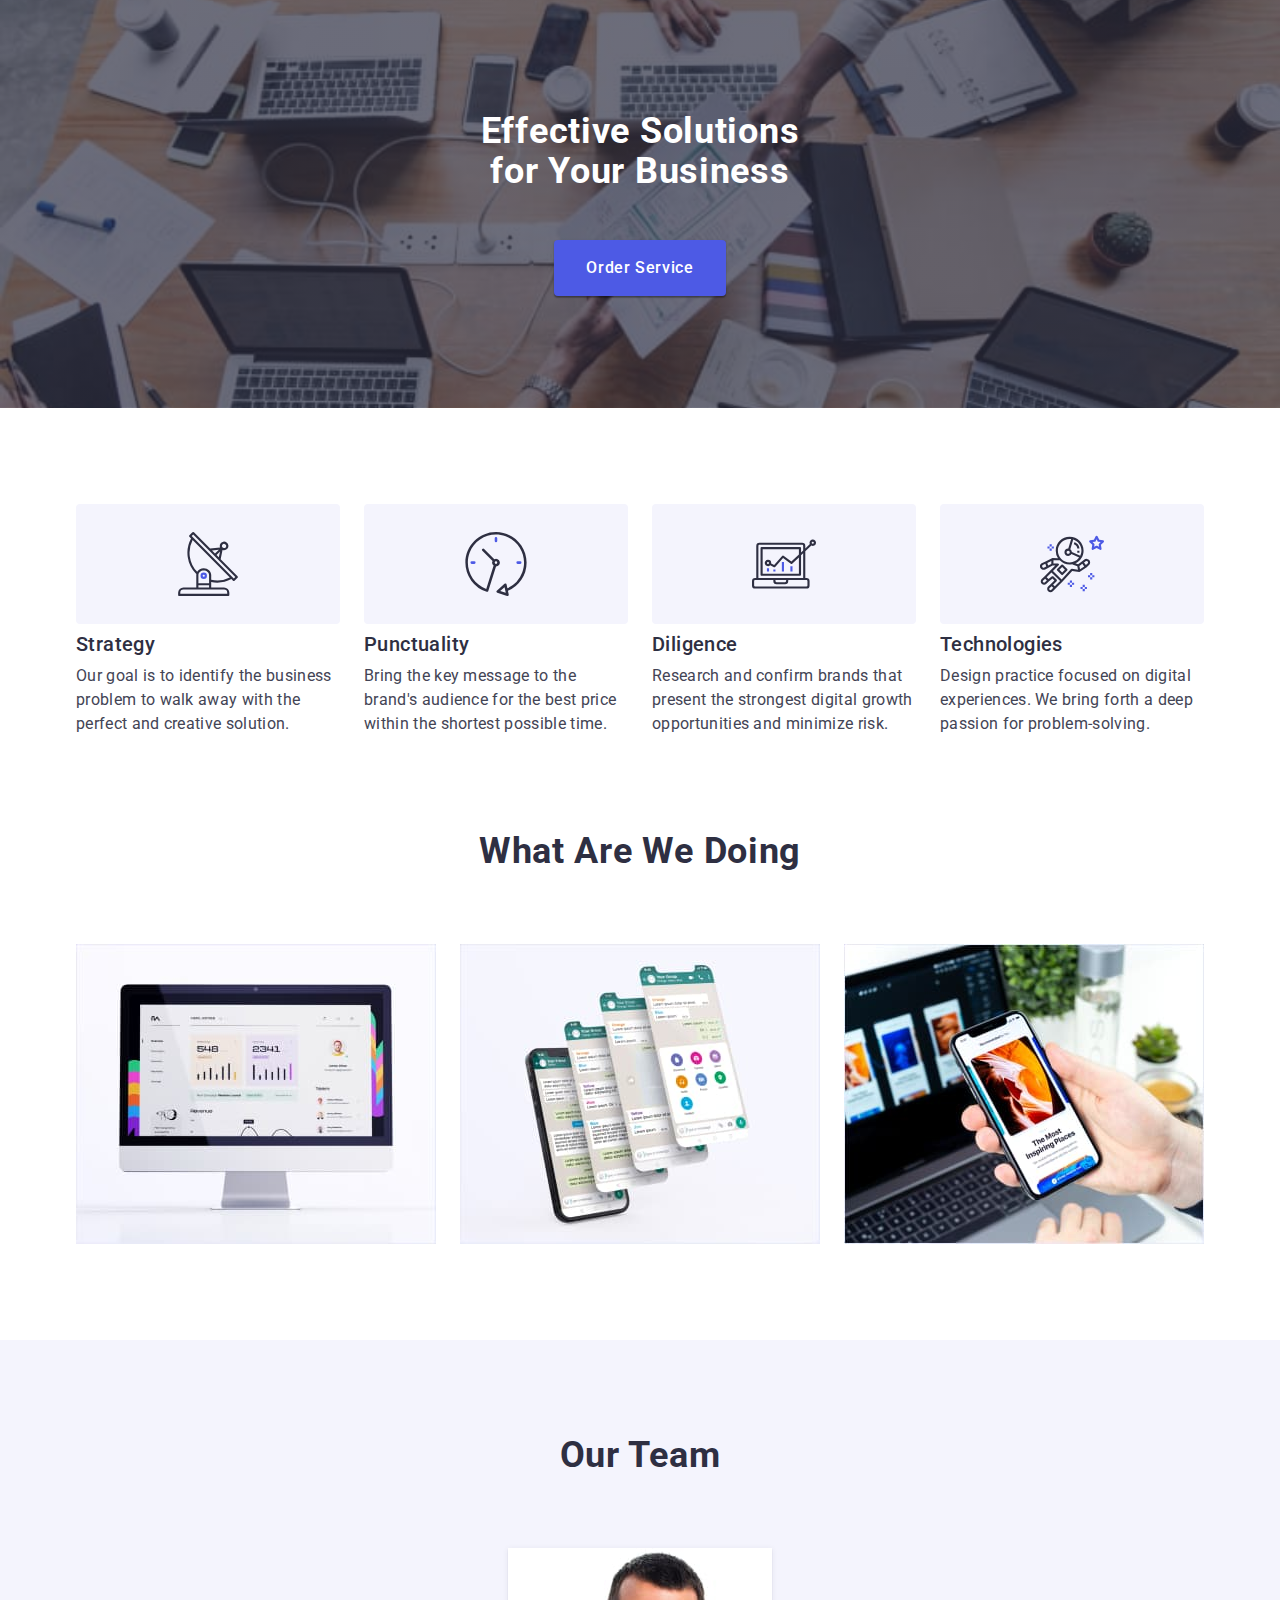
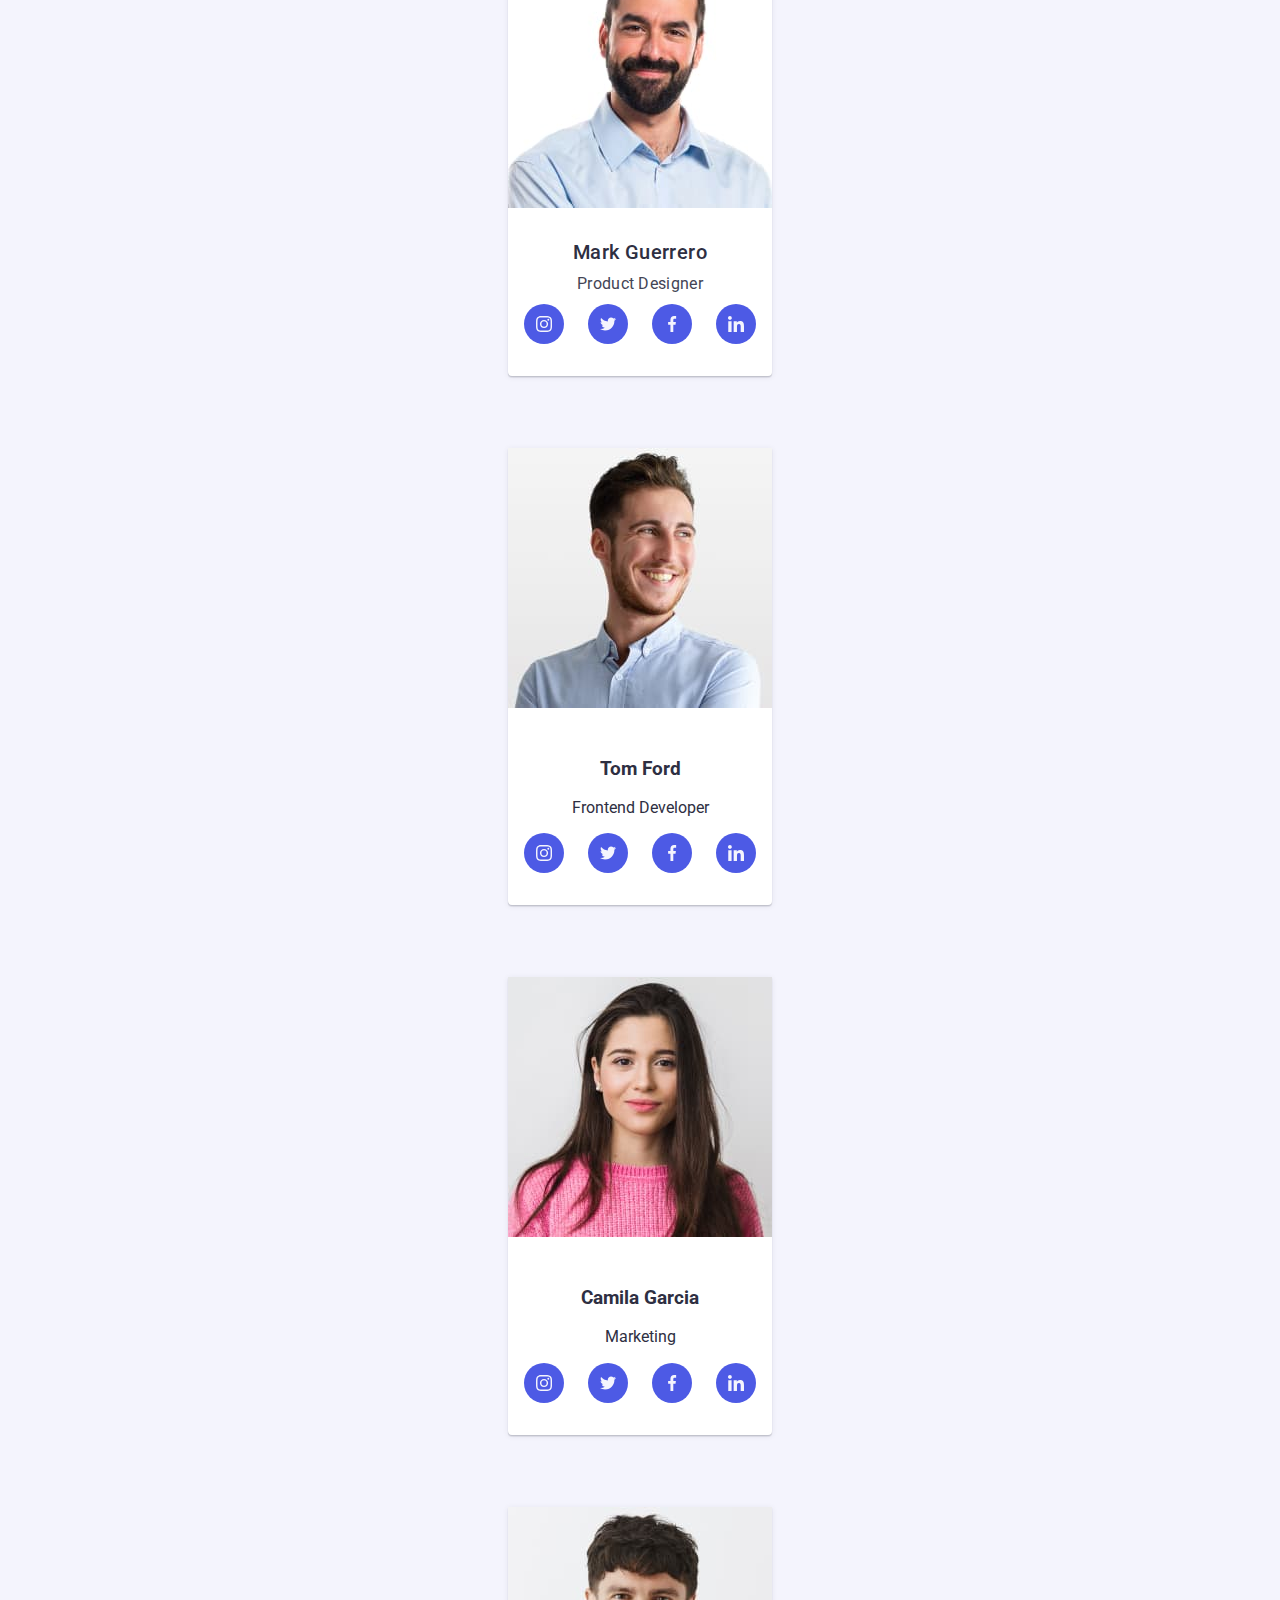
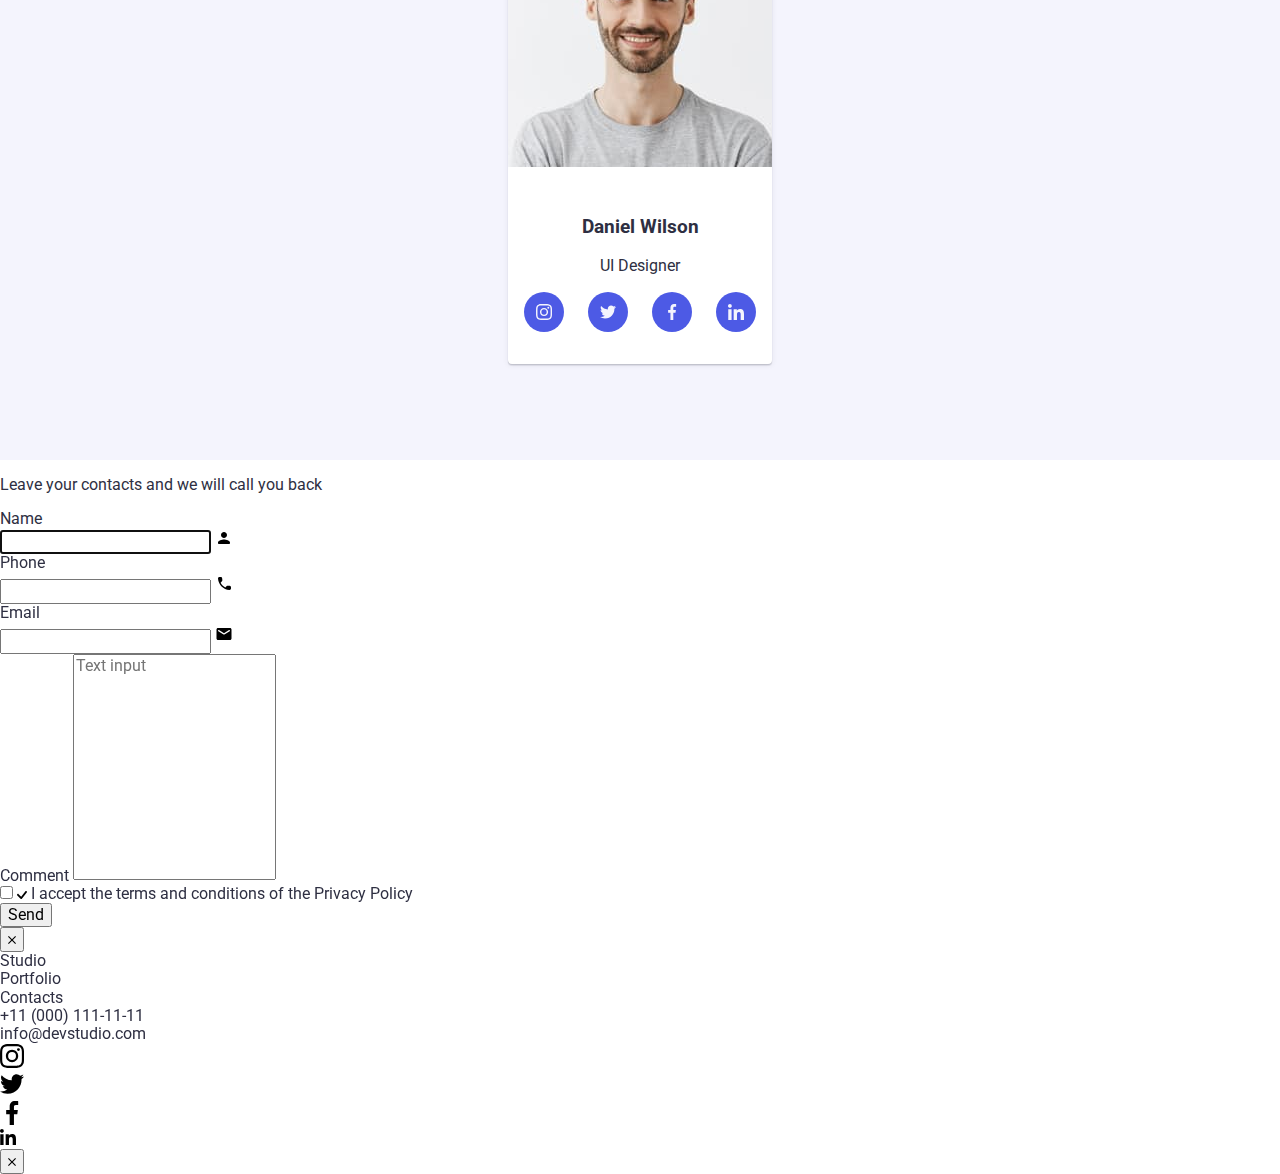
<file: index.html>
<!DOCTYPE html>
<html lang="en">
  <head>
    <meta charset="UTF-8" />
    <meta http-equiv="X-UA-Compatible" content="IE=edge" />
    <meta name="viewport" content="width=device-width, initial-scale=1.0" />
    <title>WebStudio</title>
    <link
      href="https://fonts.googleapis.com/css2?family=Raleway:wght@800&family=Roboto:wght@400;500;700;900&display=swap"
      rel="stylesheet"
    />
    <link
      rel="stylesheet"
      href="https://cdnjs.cloudflare.com/ajax/libs/modern-normalize/1.1.0/modern-normalize.min.css"
    />
    <link rel="stylesheet" href="./css/main.min.css" />
    <!-- <link rel="stylesheet" href="./css/var.css" />
    <link rel="stylesheet" href="./css/common.css" />
    <link rel="stylesheet" href="./css/mobile.css" />
    <link rel="stylesheet" href="./css/tablet.css" />
    <link rel="stylesheet" href="./css/desktop.css" /> -->
    <!-- <link rel="stylesheet" href="./css/styles.css" /> -->
  </head>
  <body>
    <!-- <header class="header">
      <div class="container header-box">
        <nav class="main-nav">
          <a href="./index.html" class="header-logo">
            <span class="header-logo-part">WEB</span>STUDIO
          </a>
          <ul class="main-nav-list list">
            <li class="main-nav-item">
              <a class="main-nav-link current" href="./index.html">Studio</a>
            </li>
            <li class="main-nav-item">
              <a class="main-nav-link" href="./portfolio.html">Portfolio</a>
            </li>
            <li class="main-nav-item">
              <a class="main-nav-link" href="">Contacts</a>
            </li>
          </ul>
        </nav>
        <address>
          <ul class="address-list list">
            <li>
              <a class="address-link" href="mailto:info@devstudio.com"
                >info@devstudio.com</a
              >
            </li>
            <li>
              <a class="address-link" href="tel:+110001111111"
                >+11 (000) 111-11-11</a
              >
            </li>
          </ul>
        </address>

        <button
          class="header-mob-btn js-open-menu"
          type="button"
          aria-expanded="false"
        >
          <svg
            class="header-mob-icon"
            width="32"
            height="22"
            aria-label="Mobile menu"
          >
            <use href="./images/icons.svg#icon-menu-hamburger"></use>
          </svg>
        </button>
      </div>
    </header> -->
    <main>
      <!-- Hero Section -->
      <section class="hero">
        <div class="container">
          <h1 class="hero-title">Effective Solutions for Your Business</h1>
          <button type="button" class="hero-button" data-modal-open>
            Order Service
          </button>
        </div>
      </section>
      <!-- Features section -->
      <section class="feature-section">
        <div class="feature-container">
          <h2 class="feature-title visually-hidden">Our Features</h2>
          <ul class="features-list list">
            <li class="features-item">
              <div class="features-icon-box">
                <svg width="64" height="64">
                  <use href="./images/icons.svg#icon-feature-antenna"></use>
                </svg>
              </div>
              <h3 class="features-subtitle">Strategy</h3>
              <p class="features-text">
                Our goal is to identify the business problem to walk away with
                the perfect and creative solution.
              </p>
            </li>
            <li class="features-item">
              <div class="features-icon-box">
                <svg width="64" height="64">
                  <use href="./images/icons.svg#icon-feature-clock"></use>
                </svg>
              </div>
              <h3 class="features-subtitle">Punctuality</h3>
              <p class="features-text">
                Bring the key message to the brand's audience for the best price
                within the shortest possible time.
              </p>
            </li>
            <li class="features-item">
              <div class="features-icon-box">
                <svg width="64" height="64">
                  <use href="./images/icons.svg#icon-feature-diagram"></use>
                </svg>
              </div>
              <h3 class="features-subtitle">Diligence</h3>
              <p class="features-text">
                Research and confirm brands that present the strongest digital
                growth opportunities and minimize risk.
              </p>
            </li>
            <li class="features-item">
              <div class="features-icon-box">
                <svg width="64" height="64">
                  <use href="./images/icons.svg#icon-feature-astronaut"></use>
                </svg>
              </div>
              <h3 class="features-subtitle">Technologies</h3>
              <p class="features-text">
                Design practice focused on digital experiences. We bring forth a
                deep passion for problem-solving.
              </p>
            </li>
          </ul>
        </div>
      </section>
      <!-- What are we doing section -->
      <section class="projects-section">
        <div class="projects-container">
          <h2 class="projects-title">What are we doing</h2>
          <ul class="projects-list list">
            <li>
              <img
                src="./images/03-features/desktop.jpg"
                srcset="./images/03-features/desktop@2x.jpg 2x"
                alt="Desctop"
                width="360"
              />
            </li>
            <li>
              <img
                src="./images/03-features/mobile.jpg"
                srcset="./images/03-features/mobile@2x.jpg 2x"
                alt="Mobile"
                width="360"
              />
            </li>
            <li>
              <img
                src="./images/03-features/cross-platform.jpg"
                srcset="./images/03-features/cross-platform@2x.jpg 2x"
                alt="Cross-platform"
                width="360"
              />
            </li>
          </ul>
        </div>
      </section>
      <!-- Our team section -->
      <section class="team-section">
        <div class="team-container">
          <h2 class="team-section-title">Our Team</h2>
          <ul class="team-list list">
            <li class="team-list-item">
              <img
                src="./images/02-our-team/mark-guerrero.jpg"
                srcset="./images/02-our-team/mark-guerrero@2x.jpg 2x"
                alt="Mark Guerrero"
                width="264"
              />
              <div class="team-card-content">
                <h3 class="team-section-subtitle">Mark Guerrero</h3>
                <p class="team-section-text">Product Designer</p>
                <ul class="team-socials list">
                  <li>
                    <a href="" class="team-socials-item" aria-label="Instagram">
                      <svg class="team-socials-icon" width="16" height="16">
                        <use href="./images/icons.svg#icon-instagram"></use>
                      </svg>
                    </a>
                  </li>
                  <li>
                    <a href="" class="team-socials-item" aria-label="Twitter">
                      <svg class="team-socials-icon" width="16" height="16">
                        <use href="./images/icons.svg#icon-twitter"></use>
                      </svg>
                    </a>
                  </li>
                  <li>
                    <a href="" class="team-socials-item" aria-label="Facebook">
                      <svg class="team-socials-icon" width="16" height="16">
                        <use href="./images/icons.svg#icon-facebook"></use>
                      </svg>
                    </a>
                  </li>
                  <li>
                    <a href="" class="team-socials-item" aria-label="LinkedIn">
                      <svg class="team-socials-icon" width="16" height="16">
                        <use href="./images/icons.svg#icon-linkedin"></use>
                      </svg>
                    </a>
                  </li>
                </ul>
              </div>
            </li>
            <li class="team-list-item">
              <img
                src="./images/02-our-team/tom-ford.jpg"
                srcset="./images/02-our-team/tom-ford@2x.jpg 2x"
                alt="Tom Ford"
                width="264"
              />
              <div class="team-card-content">
                <h3 class="section-subtitle">Tom Ford</h3>
                <p class="section-text">Frontend Developer</p>
                <ul class="team-socials list">
                  <li>
                    <a href="" class="team-socials-item" aria-label="Instagram">
                      <svg class="team-socials-icon" width="16" height="16">
                        <use href="./images/icons.svg#icon-instagram"></use>
                      </svg>
                    </a>
                  </li>
                  <li>
                    <a href="" class="team-socials-item" aria-label="Twitter">
                      <svg class="team-socials-icon" width="16" height="16">
                        <use href="./images/icons.svg#icon-twitter"></use>
                      </svg>
                    </a>
                  </li>
                  <li>
                    <a href="" class="team-socials-item" aria-label="Facebook">
                      <svg class="team-socials-icon" width="16" height="16">
                        <use href="./images/icons.svg#icon-facebook"></use>
                      </svg>
                    </a>
                  </li>
                  <li>
                    <a href="" class="team-socials-item" aria-label="LinkedIn">
                      <svg class="team-socials-icon" width="16" height="16">
                        <use href="./images/icons.svg#icon-linkedin"></use>
                      </svg>
                    </a>
                  </li>
                </ul>
              </div>
            </li>
            <li class="team-list-item">
              <img
                src="./images/02-our-team/camila-garcia.jpg"
                srcset="./images/02-our-team/camila-garcia@2x.jpg 2x"
                alt="Camila Garcia"
                width="264"
              />
              <div class="team-card-content">
                <h3 class="section-subtitle">Camila Garcia</h3>
                <p class="section-text">Marketing</p>
                <ul class="team-socials list">
                  <li>
                    <a href="" class="team-socials-item" aria-label="Instagram">
                      <svg class="team-socials-icon" width="16" height="16">
                        <use href="./images/icons.svg#icon-instagram"></use>
                      </svg>
                    </a>
                  </li>
                  <li>
                    <a href="" class="team-socials-item" aria-label="Twitter">
                      <svg class="team-socials-icon" width="16" height="16">
                        <use href="./images/icons.svg#icon-twitter"></use>
                      </svg>
                    </a>
                  </li>
                  <li>
                    <a href="" class="team-socials-item" aria-label="Facebook">
                      <svg class="team-socials-icon" width="16" height="16">
                        <use href="./images/icons.svg#icon-facebook"></use>
                      </svg>
                    </a>
                  </li>
                  <li>
                    <a href="" class="team-socials-item" aria-label="LinkedIn">
                      <svg class="team-socials-icon" width="16" height="16">
                        <use href="./images/icons.svg#icon-linkedin"></use>
                      </svg>
                    </a>
                  </li>
                </ul>
              </div>
            </li>
            <li class="team-list-item">
              <img
                src="./images/02-our-team/daniel-wilson.jpg"
                srcset="./images/02-our-team/daniel-wilson@2x.jpg 2x"
                alt="Daniel Wilson"
                width="264"
              />
              <div class="team-card-content">
                <h3 class="section-subtitle">Daniel Wilson</h3>
                <p class="section-text">UI Designer</p>
                <ul class="team-socials list">
                  <li>
                    <a href="" class="team-socials-item" aria-label="Instagram">
                      <svg class="team-socials-icon" width="16" height="16">
                        <use href="./images/icons.svg#icon-instagram"></use>
                      </svg>
                    </a>
                  </li>
                  <li>
                    <a href="" class="team-socials-item" aria-label="Twitter">
                      <svg class="team-socials-icon" width="16" height="16">
                        <use href="./images/icons.svg#icon-twitter"></use>
                      </svg>
                    </a>
                  </li>
                  <li>
                    <a href="" class="team-socials-item" aria-label="Facebook">
                      <svg class="team-socials-icon" width="16" height="16">
                        <use href="./images/icons.svg#icon-facebook"></use>
                      </svg>
                    </a>
                  </li>
                  <li>
                    <a href="" class="team-socials-item" aria-label="LinkedIn">
                      <svg class="team-socials-icon" width="16" height="16">
                        <use href="./images/icons.svg#icon-linkedin"></use>
                      </svg>
                    </a>
                  </li>
                </ul>
              </div>
            </li>
          </ul>
        </div>
      </section>
      <!-- Customers section -->
      <!-- <section class="customers section">
        <div class="container">
          <h2 class="section-title">Customers</h2>
          <ul class="customers-list list">
            <li class="customers-item">
              <a class="customers-link" href="">
                <svg class="customers-icon">
                  <use href="./images/icons.svg#icon-client-1"></use>
                </svg>
              </a>
            </li>
            <li class="customers-item">
              <a class="customers-link" href="">
                <svg class="customers-icon">
                  <use href="./images/icons.svg#icon-client-2"></use>
                </svg>
              </a>
            </li>
            <li class="customers-item">
              <a class="customers-link" href="">
                <svg class="customers-icon">
                  <use href="./images/icons.svg#icon-client-3"></use>
                </svg>
              </a>
            </li>
            <li class="customers-item">
              <a class="customers-link" href="">
                <svg class="customers-icon">
                  <use href="./images/icons.svg#icon-client-4"></use>
                </svg>
              </a>
            </li>
            <li class="customers-item">
              <a class="customers-link" href="">
                <svg class="customers-icon">
                  <use href="./images/icons.svg#icon-client-5"></use>
                </svg>
              </a>
            </li>
            <li class="customers-item">
              <a class="customers-link" href="">
                <svg class="customers-icon">
                  <use href="./images/icons.svg#icon-client-6"></use>
                </svg>
              </a>
            </li>
          </ul>
        </div>
      </section> -->
    </main>
    <!-- =================Footer================ -->
    <!-- <footer class="section footer">
      <div class="container footer-box">
        <div class="footer-item">
          <a href="./index.html" class="footer-logo">
            <span class="footer-logo-part">WEB</span>STUDIO
          </a>
          <p class="footer-text">
            Increase the flow of customers and sales for your business with
            digital marketing & growth solutions.
          </p>
        </div>
        <div class="footer-socials">
          <p class="footer-socials-text">Social media</p>
          <ul class="footer-socials-list list">
            <li>
              <a href="" class="footer-socials-item" aria-label="Instagram">
                <svg class="footer-socials-icon" width="24" height="24">
                  <use href="./images/icons.svg#icon-instagram"></use>
                </svg>
              </a>
            </li>
            <li>
              <a href="" class="footer-socials-item" aria-label="Twitter">
                <svg class="footer-socials-icon" width="24" height="24">
                  <use href="./images/icons.svg#icon-twitter"></use>
                </svg>
              </a>
            </li>
            <li>
              <a href="" class="footer-socials-item" aria-label="Facebook">
                <svg class="footer-socials-icon" width="24" height="24">
                  <use href="./images/icons.svg#icon-facebook"></use>
                </svg>
              </a>
            </li>
            <li>
              <a href="" class="footer-socials-item" aria-label="LinkedIn">
                <svg class="footer-socials-icon" width="24" height="24">
                  <use href="./images/icons.svg#icon-linkedin"></use>
                </svg>
              </a>
            </li>
          </ul>
        </div>
        <div class="footer-subscribe">
          <p class="footer-subscribe-text">Subscribe</p>
          <form class="footer-form-wrap">
            <input
              class="footer-form-input"
              type="email"
              name="email"
              autocomplete="email"
              placeholder="Email"
            />
            <button class="footer-form-submit" type="submit">
              Subscribe<svg class="footer-form-icon" width="24" height="24">
                <use href="./images/icons.svg#icon-subscribe"></use>
              </svg>
            </button>
          </form>
        </div>
      </div>
    </footer> -->

    <!-- Backdrop and Modal -->
    <div class="backdrop is-hidden" data-modal>
      <div class="modal">
        <!-- <div class="" role="group" aria-labelledby="contacts-details"> -->
        <p class="contacts-details">
          Leave your contacts and we will call you back
        </p>
        <form class="modal-form">
          <div class="modal-form-field">
            <label for="user-name" class="modal-form-label">Name</label>
            <div class="input-wrap">
              <input
                class="modal-form-input"
                type="text"
                name="name"
                id="user-name"
                autocomplete="name"
                autofocus
              />
              <svg class="modal-form-icon" width="18" height="18">
                <use href="./images/icons.svg#icon-person"></use>
              </svg>
            </div>
          </div>
          <div class="modal-form-field">
            <label for="user-tel" class="modal-form-label">Phone</label>
            <div class="input-wrap">
              <input
                class="modal-form-input"
                type="tel"
                name="tel"
                id="user-tel"
                autocomplete="tel"
              />
              <svg class="modal-form-icon" width="18" height="24">
                <use href="./images/icons.svg#icon-phone"></use>
              </svg>
            </div>
          </div>
          <div class="modal-form-field">
            <label for="user-email" class="modal-form-label">Email</label>
            <div class="input-wrap">
              <input
                class="modal-form-input"
                type="email"
                name="email"
                id="user-email"
                autocomplete="email"
              />
              <svg class="modal-form-icon" width="18" height="24">
                <use href="./images/icons.svg#icon-email"></use>
              </svg>
            </div>
          </div>

          <div class="modal-form-field comment">
            <label for="user-comment" class="modal-form-label">Comment</label>
            <textarea
              class="modal-form-input"
              name="comment"
              id="user-comment"
              rows="12"
              placeholder="Text input"
            ></textarea>
          </div>

          <div class="modal-form-field privacy">
            <input
              class="modal-form-check visually-hidden"
              type="checkbox"
              name="privacy"
              id="privacy"
              required
            />
            <label for="privacy" class="modal-form-label"
              ><span class="checkbox">
                <svg class="modal-check-icon" width="10" height="8">
                  <use href="./images/icons.svg#icon-tick"></use>
                </svg> </span
              >I accept the terms and conditions of the
              <a href="" class="modal-form-link"> Privacy Policy</a>
            </label>
          </div>
          <button class="modal-form-submit" type="submit">Send</button>
        </form>
        <!-- </div> -->
        <button type="button" class="modal-btn" data-modal-close>
          <svg class="modal-btn-icon" width="8" height="8">
            <use href="./images/icons.svg#icon-close-black"></use>
          </svg>
        </button>
      </div>
    </div>

    <!-- ----Mob menu---- -->

    <div class="mob-menu-container js-menu-container" id="mobile-menu">
      <nav>
        <ul class="mob-menu-list list">
          <li class="mob-menu-item">
            <a class="mob-menu-link current" href="./index.html">Studio</a>
          </li>
          <li class="mob-menu-item">
            <a class="mob-menu-link" href="./portfolio.html">Portfolio</a>
          </li>
          <li class="mob-menu-item">
            <a class="mob-menu-link" href="">Contacts</a>
          </li>
        </ul>
      </nav>
      <div class="mob-menu-wrap">
        <address>
          <ul class="mob-address-list list">
            <li>
              <a class="mob-address-tel" href="tel:+110001111111"
                >+11 (000) 111-11-11</a
              >
            </li>
            <li>
              <a class="mob-address-link" href="mailto:info@devstudio.com"
                >info@devstudio.com</a
              >
            </li>
          </ul>
        </address>
        <ul class="mob-socials list">
          <li>
            <a href="" class="mob-socials-item" aria-label="Instagram">
              <svg class="mob-socials-icon" width="24" height="24">
                <use href="./images/icons.svg#icon-instagram"></use>
              </svg>
            </a>
          </li>
          <li>
            <a href="" class="mob-socials-item" aria-label="Twitter">
              <svg class="mob-socials-icon" width="24" height="24">
                <use href="./images/icons.svg#icon-twitter"></use>
              </svg>
            </a>
          </li>
          <li>
            <a href="" class="mob-socials-item" aria-label="Facebook">
              <svg class="mob-socials-icon" width="24" height="24">
                <use href="./images/icons.svg#icon-facebook"></use>
              </svg>
            </a>
          </li>
          <li>
            <a href="" class="mob-socials-item" aria-label="LinkedIn">
              <svg class="mob-socials-icon" width="16" height="16">
                <use href="./images/icons.svg#icon-linkedin"></use>
              </svg>
            </a>
          </li>
        </ul>
      </div>
      <button type="button" class="mob-btn js-close-menu">
        <svg class="mob-btn-icon" width="8" height="8">
          <use href="./images/icons.svg#icon-close-black"></use>
        </svg>
      </button>
    </div>

    <script src="./js/mobile-menu.js"></script>
    <script src="./js/modal.js"></script>
  </body>
</html>
</file>
<file: css/main.min.css>
body{background-color:#fff;color:#2e2f42;font-family:"Roboto",sans-serif}a{text-decoration:none;color:currentColor}img{display:block;max-width:100%;height:auto;width:100%}address{font-style:normal}button{cursor:pointer}textarea{resize:none}ul{padding:0px;margin:0px}.team-socials,.team-list,.projects-list,.features-list{list-style:none}.feature-title{position:absolute;width:1px;height:1px;margin:-1px;border:0;padding:0;white-space:nowrap;-webkit-clip-path:inset(100%);clip-path:inset(100%);clip:rect(0 0 0 0);overflow:hidden}.team-container,.projects-container,.feature-container{max-width:428px;margin:0 auto;padding-left:15px;padding-right:15px}.hero-button{padding:16px 32px;min-width:169px;border-radius:4px;border:none;font-weight:500;line-height:1.5;letter-spacing:.04em;background-color:#4d5ae5;color:#fff;box-shadow:0px 1px 1px rgba(0,0,0,.14),0px 1px 3px rgba(0,0,0,.12),0px 2px 1px rgba(0,0,0,.2);transition:background-color 250ms cubic-bezier(0.4, 0, 0.2, 1)}@media screen and (min-width: 768px){.team-container,.projects-container,.feature-container{max-width:768px}}@media screen and (min-width: 1200px){.team-container,.projects-container,.feature-container{max-width:1158px}}body{background-color:#fff;color:#2e2f42;font-family:"Roboto",sans-serif}a{text-decoration:none;color:currentColor}img{display:block;max-width:100%;height:auto;width:100%}address{font-style:normal}button{cursor:pointer}textarea{resize:none}ul{padding:0px;margin:0px}.team-socials,.team-list,.projects-list,.features-list{list-style:none}.feature-title{position:absolute;width:1px;height:1px;margin:-1px;border:0;padding:0;white-space:nowrap;-webkit-clip-path:inset(100%);clip-path:inset(100%);clip:rect(0 0 0 0);overflow:hidden}.team-container,.projects-container,.feature-container{max-width:428px;margin:0 auto;padding-left:15px;padding-right:15px}.hero-button{padding:16px 32px;min-width:169px;border-radius:4px;border:none;font-weight:500;line-height:1.5;letter-spacing:.04em;background-color:#4d5ae5;color:#fff;box-shadow:0px 1px 1px rgba(0,0,0,.14),0px 1px 3px rgba(0,0,0,.12),0px 2px 1px rgba(0,0,0,.2);transition:background-color 250ms cubic-bezier(0.4, 0, 0.2, 1)}@media screen and (min-width: 768px){.team-container,.projects-container,.feature-container{max-width:768px}}@media screen and (min-width: 1200px){.team-container,.projects-container,.feature-container{max-width:1158px}}.hero{padding-top:112px;padding-bottom:112px;width:100%;margin-left:auto;margin-right:auto;background-image:linear-gradient(rgba(46, 47, 66, 0.7), rgba(46, 47, 66, 0.7)),url(../images/01-hero/mob-hero-bg.jpg);background-repeat:no-repeat;background-position:center;background-size:cover;background-color:rgba(46,47,66,.7);text-align:center}@media(min-device-pixel-ratio: 2),(-webkit-min-device-pixel-ratio: 2),(min-resolution: 192dpi),(min-resolution: 2dppx){.hero{background-image:linear-gradient(rgba(46, 47, 66, 0.7), rgba(46, 47, 66, 0.7)),url("../images/01-hero/mob-hero-bg@2x.jpg")}}.hero-title{max-width:320px;margin:0 auto 72px;color:#fff;font-size:36px;line-height:1.11;letter-spacing:.02em}.hero-button{transition:background-color 250ms cubic-bezier(0.4, 0, 0.2, 1)}.hero-button:hover{background-color:#404bbf;box-shadow:0px 4px 4px 0px rgba(0,0,0,.15)}@media screen and (min-width: 480px){.hero{background-image:linear-gradient(rgba(46, 47, 66, 0.7), rgba(46, 47, 66, 0.7)),url("../images/01-hero/tab-hero-bg.jpg")}}@media screen and (min-width: 480px)and (min-device-pixel-ratio: 2),screen and (min-width: 480px)and (-webkit-min-device-pixel-ratio: 2),screen and (min-width: 480px)and (min-resolution: 192dpi),screen and (min-width: 480px)and (min-resolution: 2dppx){.hero{background-image:linear-gradient(rgba(46, 47, 66, 0.7), rgba(46, 47, 66, 0.7)),url("../images/01-hero/tab-hero-bg@2x.jpg")}}@media screen and (min-width: 480px){.hero-title{margin:0 auto 48px}}body{background-color:#fff;color:#2e2f42;font-family:"Roboto",sans-serif}a{text-decoration:none;color:currentColor}img{display:block;max-width:100%;height:auto;width:100%}address{font-style:normal}button{cursor:pointer}textarea{resize:none}ul{padding:0px;margin:0px}.team-socials,.team-list,.projects-list,.features-list{list-style:none}.feature-title{position:absolute;width:1px;height:1px;margin:-1px;border:0;padding:0;white-space:nowrap;-webkit-clip-path:inset(100%);clip-path:inset(100%);clip:rect(0 0 0 0);overflow:hidden}.team-container,.projects-container,.feature-container{max-width:428px;margin:0 auto;padding-left:15px;padding-right:15px}.hero-button{padding:16px 32px;min-width:169px;border-radius:4px;border:none;font-weight:500;line-height:1.5;letter-spacing:.04em;background-color:#4d5ae5;color:#fff;box-shadow:0px 1px 1px rgba(0,0,0,.14),0px 1px 3px rgba(0,0,0,.12),0px 2px 1px rgba(0,0,0,.2);transition:background-color 250ms cubic-bezier(0.4, 0, 0.2, 1)}@media screen and (min-width: 768px){.team-container,.projects-container,.feature-container{max-width:768px}}@media screen and (min-width: 1200px){.team-container,.projects-container,.feature-container{max-width:1158px}}.feature-section{padding-top:96px;padding-bottom:96px}.features-list{display:flex;justify-content:center;align-items:center;flex-wrap:wrap;row-gap:72px}.features-item{width:100%}.features-icon-box{display:none}.features-subtitle{margin-bottom:72px;margin-top:0;font-size:36px;line-height:1.11;letter-spacing:.02em;text-align:center;text-transform:capitalize;font-weight:700;margin-bottom:8px}.features-text{margin-top:0;margin-bottom:0;color:#434455;line-height:1.5;letter-spacing:.02em;font-weight:500}@media screen and (min-width: 768px){.features-list{-moz-column-gap:24px;column-gap:24px}.features-item{width:calc((100% - 24px)/2)}.features-subtitle{text-align:left}}@media screen and (min-width: 1200px){.features-subtitle{margin-top:8px;font-weight:500;font-size:20px;line-height:1.2}.features-list{gap:24px;align-items:flex-start}.features-item{max-width:calc((100% - 72px)/4)}.features-icon-box{display:flex;justify-content:center;align-items:center;border-radius:4px;height:120px;background-color:#f4f4fd}.features-text{font-weight:400}}body{background-color:#fff;color:#2e2f42;font-family:"Roboto",sans-serif}a{text-decoration:none;color:currentColor}img{display:block;max-width:100%;height:auto;width:100%}address{font-style:normal}button{cursor:pointer}textarea{resize:none}ul{padding:0px;margin:0px}.team-socials,.team-list,.projects-list,.features-list{list-style:none}.feature-title{position:absolute;width:1px;height:1px;margin:-1px;border:0;padding:0;white-space:nowrap;-webkit-clip-path:inset(100%);clip-path:inset(100%);clip:rect(0 0 0 0);overflow:hidden}.team-container,.projects-container,.feature-container{max-width:428px;margin:0 auto;padding-left:15px;padding-right:15px}.hero-button{padding:16px 32px;min-width:169px;border-radius:4px;border:none;font-weight:500;line-height:1.5;letter-spacing:.04em;background-color:#4d5ae5;color:#fff;box-shadow:0px 1px 1px rgba(0,0,0,.14),0px 1px 3px rgba(0,0,0,.12),0px 2px 1px rgba(0,0,0,.2);transition:background-color 250ms cubic-bezier(0.4, 0, 0.2, 1)}@media screen and (min-width: 768px){.team-container,.projects-container,.feature-container{max-width:768px}}@media screen and (min-width: 1200px){.team-container,.projects-container,.feature-container{max-width:1158px}}.projects-section{display:none;padding-top:96px;padding-bottom:96px}.projects-title{margin-bottom:72px;margin-top:0;font-size:36px;line-height:1.11;letter-spacing:.02em;text-align:center;text-transform:capitalize}.projects-list{display:flex;justify-content:space-between}@media screen and (min-width: 1200px){.projects-section{display:block;padding-top:0}}body{background-color:#fff;color:#2e2f42;font-family:"Roboto",sans-serif}a{text-decoration:none;color:currentColor}img{display:block;max-width:100%;height:auto;width:100%}address{font-style:normal}button{cursor:pointer}textarea{resize:none}ul{padding:0px;margin:0px}.team-socials,.team-list,.features-list,.projects-list{list-style:none}.feature-title{position:absolute;width:1px;height:1px;margin:-1px;border:0;padding:0;white-space:nowrap;-webkit-clip-path:inset(100%);clip-path:inset(100%);clip:rect(0 0 0 0);overflow:hidden}.team-container,.feature-container,.projects-container{max-width:428px;margin:0 auto;padding-left:15px;padding-right:15px}.hero-button{padding:16px 32px;min-width:169px;border-radius:4px;border:none;font-weight:500;line-height:1.5;letter-spacing:.04em;background-color:#4d5ae5;color:#fff;box-shadow:0px 1px 1px rgba(0,0,0,.14),0px 1px 3px rgba(0,0,0,.12),0px 2px 1px rgba(0,0,0,.2);transition:background-color 250ms cubic-bezier(0.4, 0, 0.2, 1)}@media screen and (min-width: 768px){.team-container,.feature-container,.projects-container{max-width:768px}}@media screen and (min-width: 1200px){.team-container,.feature-container,.projects-container{max-width:1158px}}.team-section{padding-top:96px;padding-bottom:96px;background-color:#f4f4fd}.team-section-title{margin-bottom:72px;margin-top:0;font-size:36px;line-height:1.11;letter-spacing:.02em;text-align:center;text-transform:capitalize}.team-list{display:flex;flex-wrap:wrap;flex-direction:column;align-items:center;gap:72px}.team-list-item{width:264px;background-color:#fff;box-shadow:0px 2px 1px 0px rgba(46,47,66,.08),0px 1px 1px 0px rgba(46,47,66,.16),0px 1px 6px 0px rgba(46,47,66,.08);border-radius:0px 0px 4px 4px}.team-card-content{padding:32px 16px;text-align:center}.team-section-subtitle{margin-top:0;margin-bottom:8px;font-weight:500;font-size:20px;line-height:1.2;letter-spacing:.02em}.team-section-text{margin-top:0;margin-bottom:0;color:#434455;line-height:1.5;letter-spacing:.02em}.team-socials{display:flex;justify-content:center;gap:24px;margin-top:8px}.team-socials-item{display:flex;justify-content:center;align-items:center;width:40px;height:40px;border-radius:50%;background-color:#4d5ae5;transition:background-color 250ms cubic-bezier(0.4, 0, 0.2, 1)}.team-socials-item:hover,.team-socials-item:focus{background-color:#404bbf}.team-socials-icon{fill:#f4f4fd}/*# sourceMappingURL=main.min.css.map */
</file>
